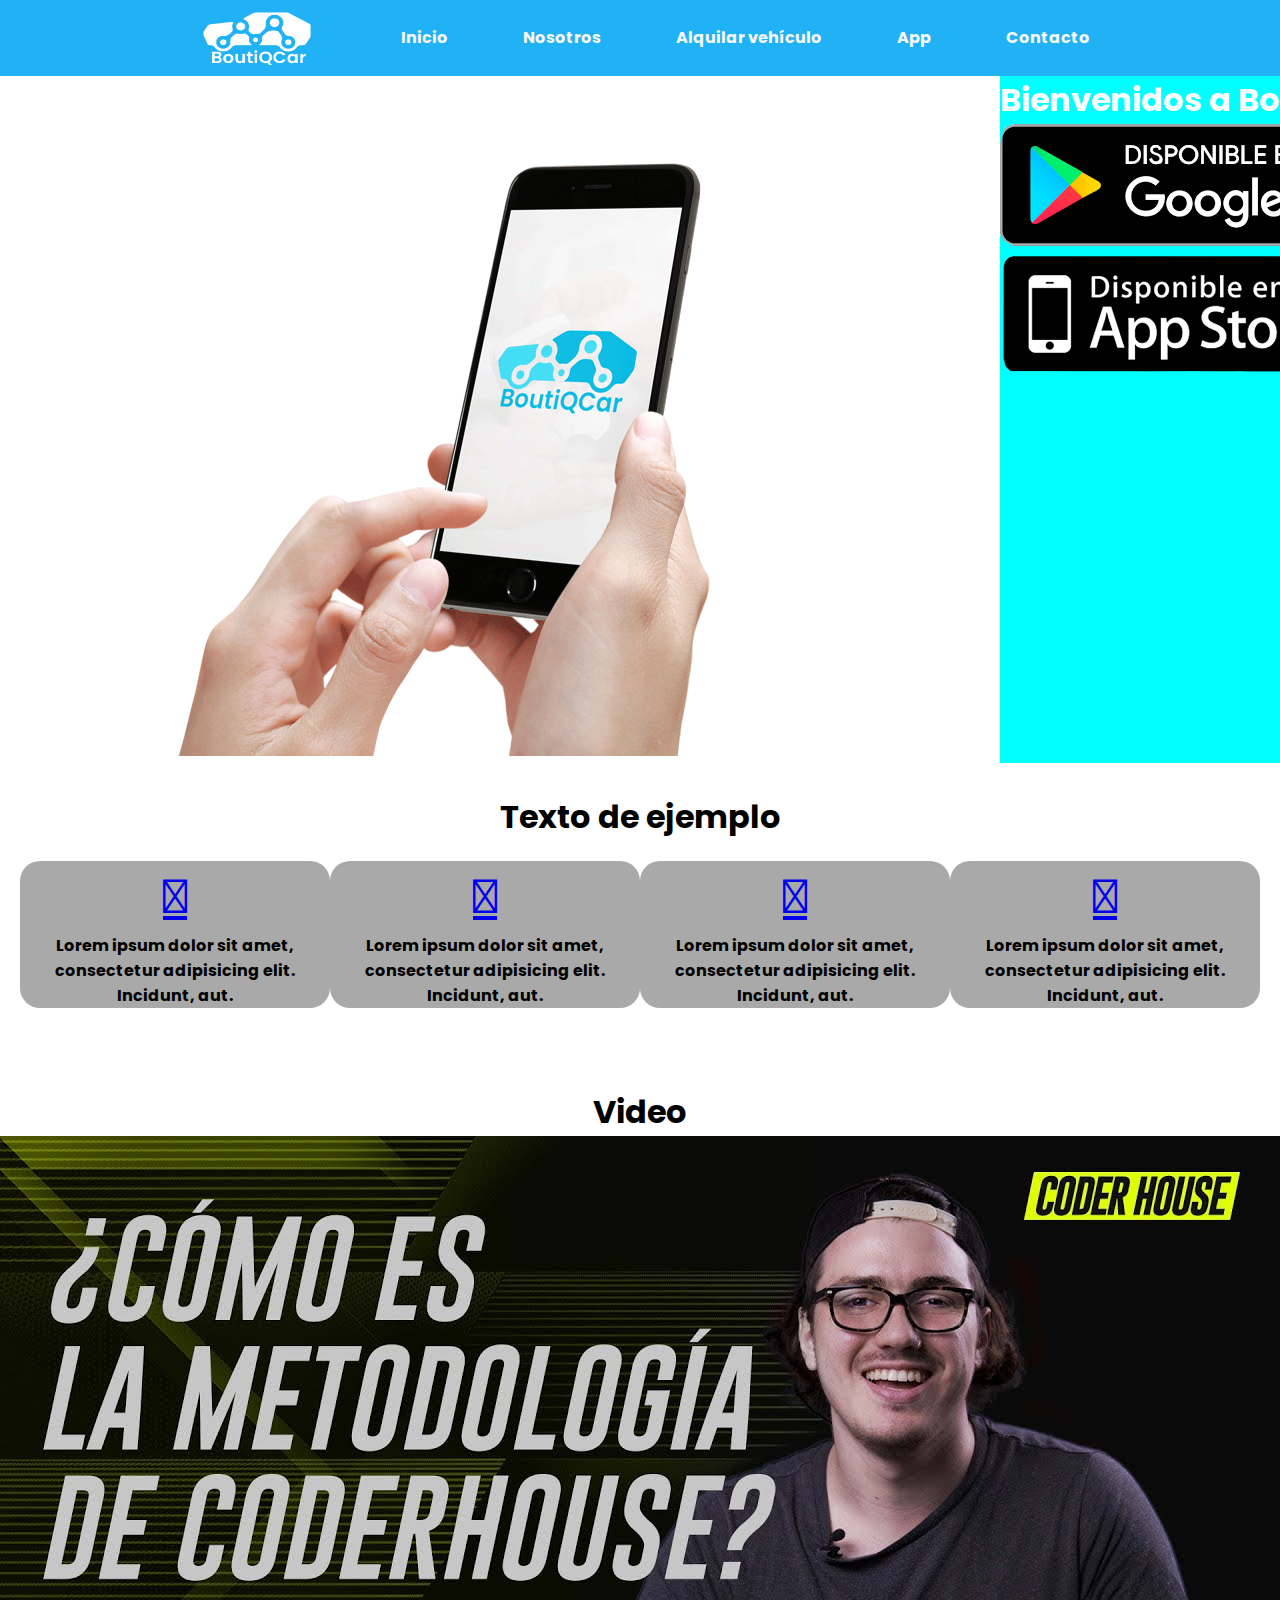
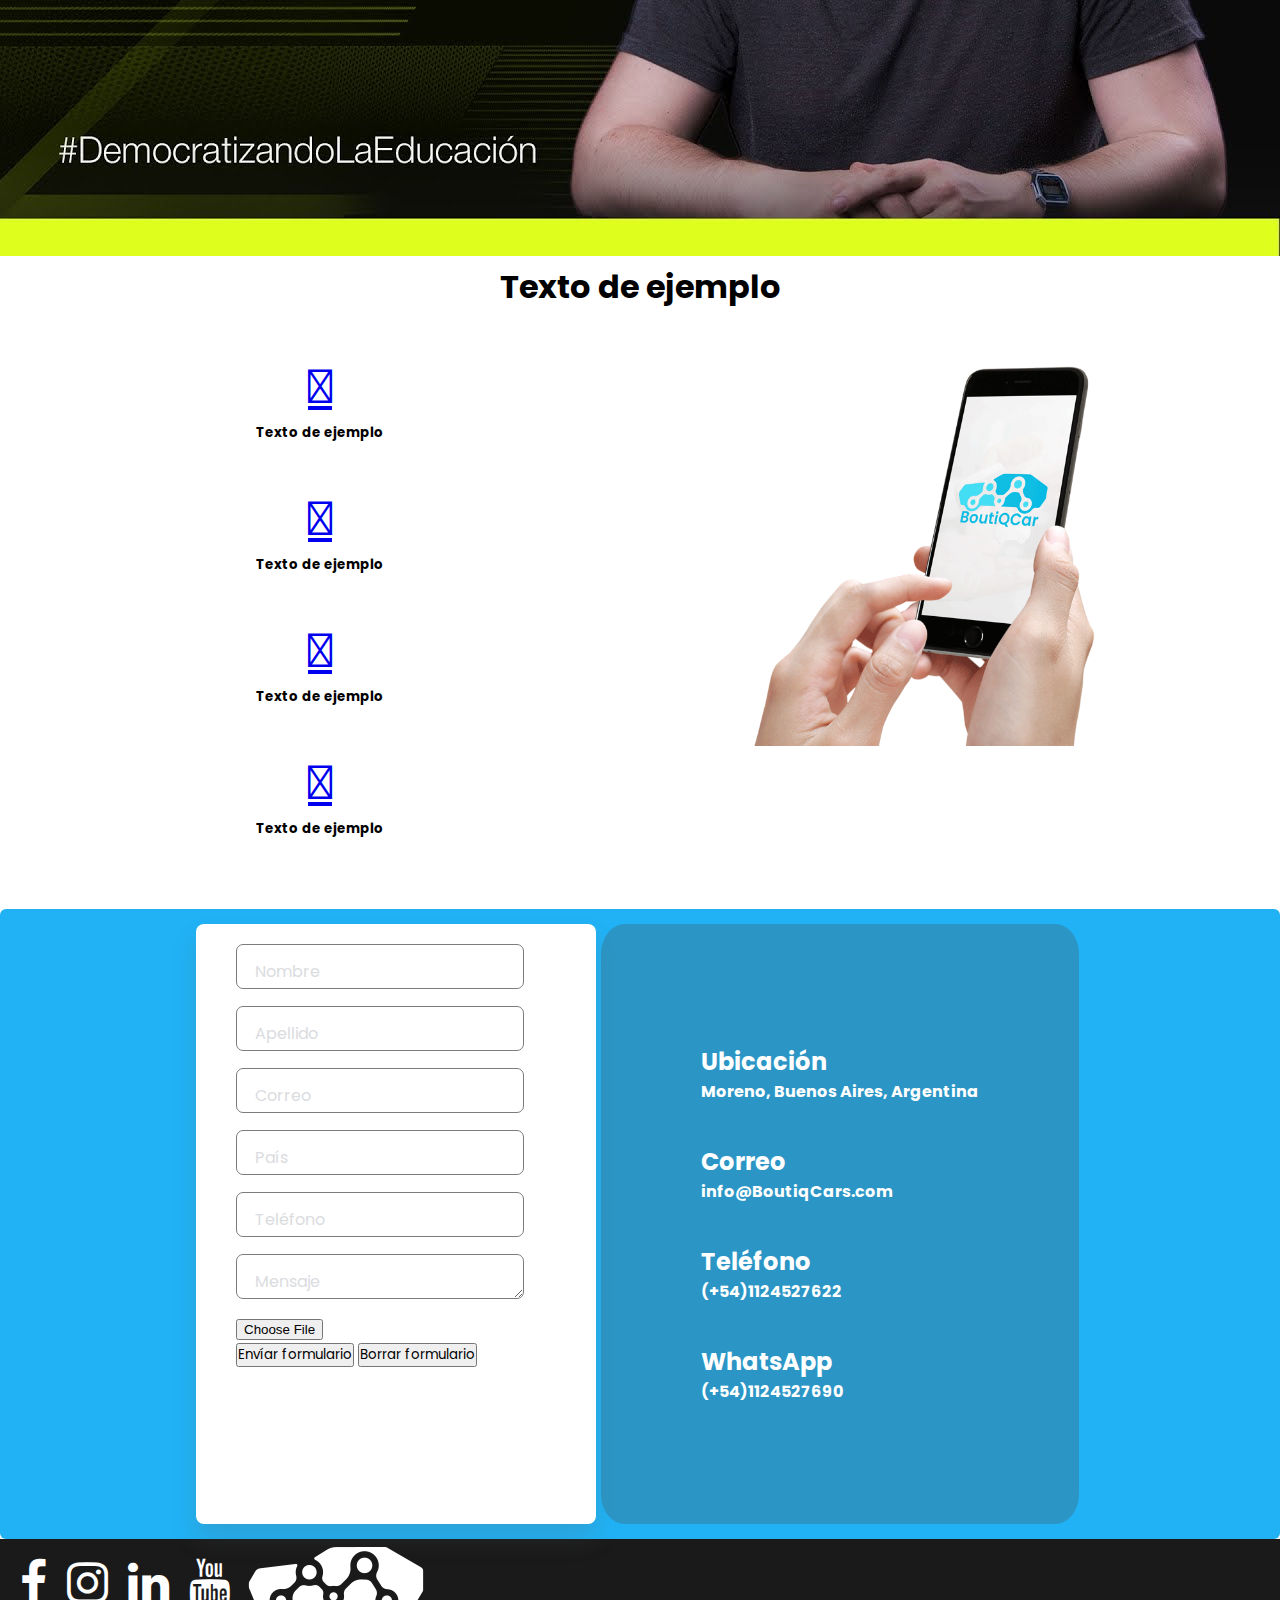
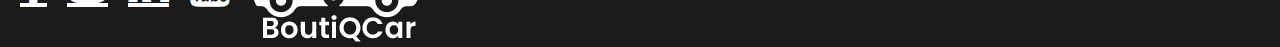
<file: index.html>
<!DOCTYPE html>
<html lang="es">
<head>
    <meta charset="UTF-8">
    <meta http-equiv="X-UA-Compatible" content="IE=edge">
    <meta name="viewport" content="width=device-width, initial-scale=1.0">
<link rel="stylesheet" href="style.css">
    <link rel="stylesheet" href="https://cdnjs.cloudflare.com/ajax/libs/font-awesome/4.7.0/css/font-awesome.min.css">
    <link href="https://fonts.googleapis.com/css?family=poppins&display=swap" rel="stylesheet">    

    <title>BoutiqCars</title>
</head>
<body>

    <!-- Header -->
   
    <header>
        <div class="menu">
            <img class="logo" src="img/logo.png" alt="">       
                <nav>
                    <ul>
                        <li class="nav-item"> <a href="index.html">Inicio</a>   </li>
                        <li class="nav-item"> <a href="pages/nosotros.html">Nosotros</a>   </li>
                        <li class="nav-item"> <a href="pages/alquilar.html">Alquilar vehículo</a>   </li>
                        <li class="nav-item"> <a href="pages/app.html">App</a>   </li>
                        <li class="nav-item"> <a href="pages/contacto.html">Contacto</a>   </li> 
                    </ul>
                </nav>
        </div>
    </header>
     
    <!-- Fin de header -->

    <!-- Primer Sección -->
    <div class="cajas">
      <div class="cajauno">
         <img src="img/app-Mockup.png" alt="">

    </div>

    <div class="cajados">
        <h1>
            Bienvenidos a BoutiqCars
        </h1>
          <div class="appdisponible">
            <img src="img/android.png" alt="">
            <img src="img/ios.png" alt="">
        </div>
    </div>
        </div>
     <!-- Fin primera Sección -->

    <!-- Segunda Sección -->
    <div class="caracteristicas">
     <div class="titulobloque">
        <h1>
            Texto de ejemplo
        </h1>
    </div>
      
    <div class="conjuntodebloques">
        <div class="bloques"> 
            <a href="#" class="fa-solid fa-laptop fa-3x"></a>
            <h4>Lorem ipsum dolor sit amet, consectetur adipisicing elit. Incidunt, aut.</h4>
        </div>
        
        <div class="bloques">  
            <a href="#" class="fa-solid fa-laptop fa-3x fa-3x"></a>
            <h4>Lorem ipsum dolor sit amet, consectetur adipisicing elit. Incidunt, aut.</h4>
        </div>

        <div class="bloques">  
            <a href="#" class="fa-solid fa-laptop fa-3x fa-3x"></a>
            <h4>Lorem ipsum dolor sit amet, consectetur adipisicing elit. Incidunt, aut.</h4>
        </div>

        <div class="bloques">  
            <a href="#" class="fa-solid fa-laptop fa-3x fa-3x"></a>
            <h4>Lorem ipsum dolor sit amet, consectetur adipisicing elit. Incidunt, aut.</h4>
        </div>
        </div>
    </div>
    
    <div class="seccionvideo">
     <div class="titulovideo">
        <h1>Video</h1>
        </div>
        <img src="img/miniatura.jpg" alt="">

    </div>
     <!-- Fin Segunda Sección -->


     <!-- Tercera Sección -->
    <div class="seccionconimagentituloh2">
     <h1>Texto de ejemplo</h1>
    </div>
    <div class="seccioniconimagen">
     <div class="seccionconimagentitulo"> 
        
    </div>

    <div class="conjuntodebloquesdos">
        <div class="bloques2"> 
            <a href="#" class="fa-solid fa-laptop fa-3x"></a> 
            <h5>Texto de ejemplo</h5>
        </div>
        
        <div class="bloques2">  
            <a href="#" class="fa-solid fa-laptop fa-3x"></a>
            <h5>Texto de ejemplo</h5>
        </div>

        <div class="bloques2">  
            <a href="#" class="fa-solid fa-laptop fa-3x"></a>
            <h5>Texto de ejemplo</h5>
        </div>

        <div class="bloques2">  
            <a href="#" class="fa-solid fa-laptop fa-3x"></a>
            <h5>Texto de ejemplo</h5>
        </div>
    </div>

        <div class="bloqueimagen">
            <img src="img/app-Mockup.png" alt="">
        
        </div>
    </div>


        <!-- Fin Tercera Sección -->


    
    <!-- Form -->
     <div class="contacto">
         <form action="" class="form">
        
         <div class="inputContainer">
            <label class="label" for="name">Nombre</label>
                 <input type="text" class="input" size="30"></div>
                
        <div class="inputContainer">    
             <label for="name" class="label">Apellido</label>  
                 <input type="text" class="input" size="30"></div>

        <div class="inputContainer"> 
             <label for="name" class="label">Correo</label>
                 <input type="email" class="input" size="30">
               
            </div> 
        <div class="inputContainer">      
             <label for="name" class="label">País</label>
                  <input type="text" class="input" size="30"></div>  
    
        <div class="inputContainer">
              <label for="name" class="label">Teléfono</label>
                  <input type="tel" size="30" class="input"></div> 
        <div class="inputContainer">     
                 <label for="name" class="label">Mensaje</label><br>
                     <textarea name="Mensaje" id="" cols="50" rows="10" class="input"></textarea> </div> 
    <div> 
             <label for="¿Desea adjuntar algún archivo?"></label>
              <input type="file" value="¿Desea adjuntar algún archivo?"><br>
               <input type="submit" value="Envíar formulario">
                <input type="reset" value="Borrar formulario">
    </div>
    </form>

         <div class="bloqueslaterales">

             <div class="bloquesi">
                <h2> Ubicación </h2> 
                <h4> Moreno, Buenos Aires, Argentina</h4>
             </div>
            
            <div class="bloquesi">
                <h2> Correo </h2> 
                <h4>info@BoutiqCars.com</h4>
            </div>

            <div class="bloquesi">
                <h2> Teléfono </h2> 
                <h4>(+54)1124527622</h4>
            </div>

            <div class="bloquesi">
                <h2> WhatsApp </h2> 
                <h4>(+54)1124527690</h4>
            </div>



         </div>
     
    </div>
     <!-- Fin de Form -->

     <!-- Footer -->
     <footer>
         <div class="footerredes">
             <div class="iconredes"> 
                    <a href="#" class="fa fa-facebook fa-3x"></a>
                </div>
             <div class="iconredes"> 
                     <a href="#" class="fa fa-instagram fa-3x"></a>
            </div>
            <div class="iconredes"> 
                    <a href="#" class="fa fa-linkedin fa-3x"></a>
            </div>
            <div class="iconredes"> 
                    <a href="#" class="fa fa-youtube fa-3x"></a>
            </div>
            <div class="footerlogo">
                <img src="img/logo.png" alt="logo">
            </div>
        </div>
       
       
     </footer>

     <!-- FIN Footer -->
</body>
</html>
</file>
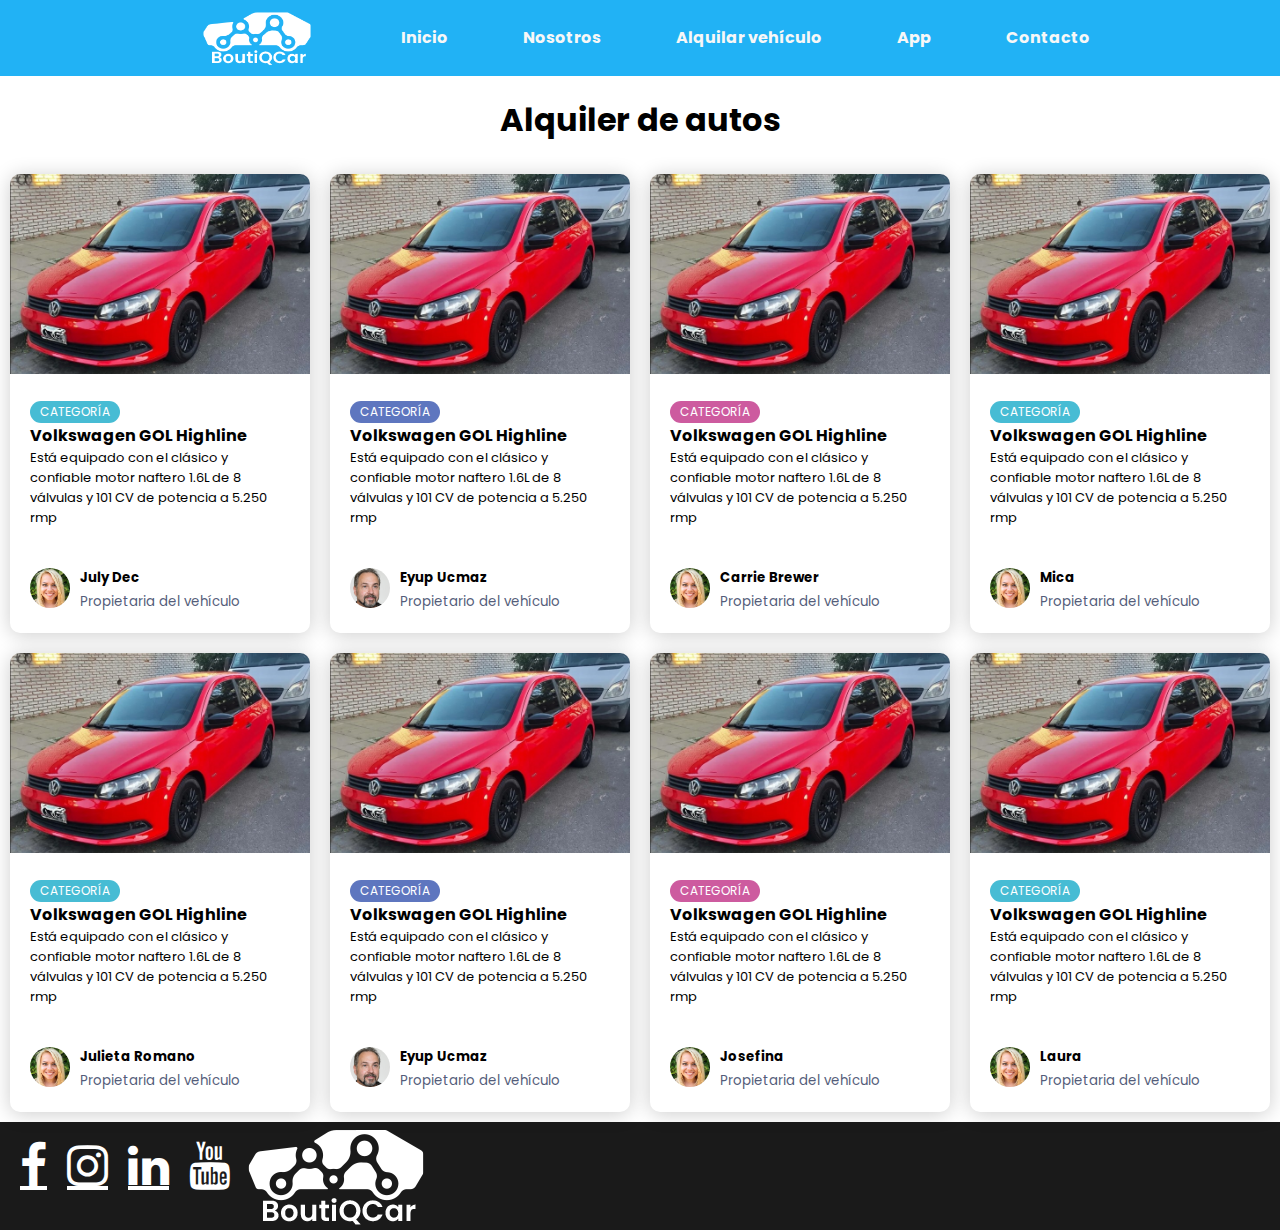
<file: pages/alquilar.html>
<!DOCTYPE html>
<html lang="es">
<head>
    <meta charset="UTF-8">
    <meta http-equiv="X-UA-Compatible" content="IE=edge">
    <meta name="viewport" content="width=device-width, initial-scale=1.0">
    <link rel="stylesheet" href="../style.css">
    <link rel="stylesheet" href="https://cdnjs.cloudflare.com/ajax/libs/font-awesome/4.7.0/css/font-awesome.min.css">
    <link href="https://fonts.googleapis.com/css?family=poppins&display=swap" rel="stylesheet">
    <title>BoutiqCars - Nosotros</title>
</head>
<body>
    <!-- Cabecera -->
    <header>
            <div class="menu">
                <img class="logo" src="../img/logo.png" alt="">       
                    <nav>
                        <ul>
                            <li class="nav-item"> <a href="../index.html">Inicio</a>   </li>
                            <li class="nav-item"> <a href="nosotros.html">Nosotros</a>   </li>
                            <li class="nav-item"> <a href="alquilar.html">Alquilar vehículo</a>   </li>
                            <li class="nav-item"> <a href="app.html">App</a>   </li>
                            <li class="nav-item"> <a href="contacto.html">Contacto</a>   </li> 
                        </ul>
                    </nav>
            </div>
        </header>
    
     <!-- Fin de Cabecera -->
        <div class="alquilar">
            <div class="tituloalquilar">
                <h1>Alquiler de autos</h1>
            </div>

        </div>

        
        <div class="autos">
                <div class="card">
                  <div class="card-header">
                    <a href="#"> <img src="../img/autorojo.jpg" alt="rover" /> </a>
                  </div>
                  <div class="card-body">
                    <span class="tag tag-teal">Categoría</span>
                    <h4>
                        Volkswagen GOL Highline
                    </h4>
                    <p>
                        Está equipado con el clásico y confiable motor naftero 1.6L de 8 válvulas y 101 CV de potencia a 5.250 rmp
                    </p>
                    <div class="user">
                        <img src="../img/avatarf.jpg" alt="user" />
                      <div class="user-info">
                        <h5>July Dec</h5>
                        <small>Propietaria del vehículo</small>
                      </div>
                    </div>
                  </div>
                </div>
                <div class="card">
                  <div class="card-header">
                    <a href="#"> <img src="../img/autorojo.jpg" alt="rover" /> </a>
                  </div>
                  <div class="card-body">
                    <span class="tag tag-purple">Categoría</span>
                    <h4>
                        Volkswagen GOL Highline
                    </h4>
                    <p>
                        Está equipado con el clásico y confiable motor naftero 1.6L de 8 válvulas y 101 CV de potencia a 5.250 rmp
                    </p>
                    <div class="user">
                        <img src="../img/avatarm.jpg" alt="user" />
                      <div class="user-info">
                        <h5>Eyup Ucmaz</h5>
                        <small>Propietario del vehículo</small>
                      </div>
                    </div>
                  </div>
                </div>
                <div class="card">
                  <div class="card-header">
                    <a href="#"> <img src="../img/autorojo.jpg" alt="rover" /> </a>
                  </div>
                  <div class="card-body">
                    <span class="tag tag-pink">Categoría</span>
                    <h4>
                        Volkswagen GOL Highline
                    </h4>
                    <p>
                        Está equipado con el clásico y confiable motor naftero 1.6L de 8 válvulas y 101 CV de potencia a 5.250 rmp
                    </p>
                    <div class="user">
                        <img src="../img/avatarf.jpg" alt="user" />
                      <div class="user-info">
                        <h5>Carrie Brewer</h5>
                        <small>Propietaria del vehículo</small>
                      </div>
                    </div>
                  </div>
                </div>   
                <div class="card">
                    <div class="card-header">
                        <a href="#"> <img src="../img/autorojo.jpg" alt="rover" /> </a>
                    </div>
                    <div class="card-body">
                      <span class="tag tag-teal">Categoría</span>
                      <h4>
                        Volkswagen GOL Highline
                      </h4>
                      <p>
                        Está equipado con el clásico y confiable motor naftero 1.6L de 8 válvulas y 101 CV de potencia a 5.250 rmp
                      </p>
                      <div class="user">
                        <img src="../img/avatarf.jpg" alt="user" />
                        <div class="user-info">
                          <h5>Mica</h5>
                          <small>Propietaria del vehículo</small>
                        </div>
                      </div>
                    </div>
                  </div> 
                  <div class="card">
                    <div class="card-header">
                        <a href="#"> <img src="../img/autorojo.jpg" alt="rover" /> </a>
                    </div>
                    <div class="card-body">
                      <span class="tag tag-teal">Categoría</span>
                      <h4>
                        Volkswagen GOL Highline
                      </h4>
                      <p>
                        Está equipado con el clásico y confiable motor naftero 1.6L de 8 válvulas y 101 CV de potencia a 5.250 rmp
                      </p>
                      <div class="user">
                        <img src="../img/avatarf.jpg" alt="user" />
                        <div class="user-info">
                          <h5>Julieta Romano</h5>
                          <small>Propietaria del vehículo</small>
                        </div>
                      </div>
                    </div>
                  </div>
                  <div class="card">
                    <div class="card-header">
                        <a href="#"> <img src="../img/autorojo.jpg" alt="rover" /> </a>
                    </div>
                    <div class="card-body">
                      <span class="tag tag-purple">Categoría</span>
                      <h4>
                        Volkswagen GOL Highline
                      </h4>
                      <p>
                        Está equipado con el clásico y confiable motor naftero 1.6L de 8 válvulas y 101 CV de potencia a 5.250 rmp
                      </p>
                      <div class="user">
                        <img src="../img/avatarm.jpg" alt="user" />
                        <div class="user-info">
                          <h5>Eyup Ucmaz</h5>
                          <small>Propietario del vehículo</small>
                        </div>
                      </div>
                    </div>
                  </div>
                  <div class="card">
                    <div class="card-header">
                        <a href="#"> <img src="../img/autorojo.jpg" alt="rover" /> </a>
                    </div>
                    <div class="card-body">
                      <span class="tag tag-pink">Categoría</span>
                      <h4>
                        Volkswagen GOL Highline
                      </h4>
                      <p>
                        Está equipado con el clásico y confiable motor naftero 1.6L de 8 válvulas y 101 CV de potencia a 5.250 rmp
                      </p>
                      <div class="user">
                        <img src="../img/avatarf.jpg" alt="user" />
                        <div class="user-info">
                          <h5>Josefina</h5>
                          <small>Propietaria del vehículo</small>
                        </div>
                      </div>
                    </div>
                  </div>   
                  <div class="card">
                      <div class="card-header">
                       <a href="#"> <img src="../img/autorojo.jpg" alt="rover" /> </a>
                      </div>
                      <div class="card-body">
                        <span class="tag tag-teal">Categoría</span>
                        <h4>
                            Volkswagen GOL Highline
                        </h4>
                        <p>
                            Está equipado con el clásico y confiable motor naftero 1.6L de 8 válvulas y 101 CV de potencia a 5.250 rmp
                        </p>
                        <div class="user">
                          <img src="../img/avatarf.jpg" alt="user" />
                          <div class="user-info">
                            <h5>Laura</h5>
                            <small>Propietaria del vehículo</small>
                          </div>
                        </div>
                      </div>
                    </div> 


        </div>

     <!-- Footer -->
     <footer>
        <div class="footerredes">
            <div class="iconredes"> 
                   <a href="#" class="fa fa-facebook fa-3x"></a>
               </div>
            <div class="iconredes"> 
                    <a href="#" class="fa fa-instagram fa-3x"></a>
           </div>
           <div class="iconredes"> 
                   <a href="#" class="fa fa-linkedin fa-3x"></a>
           </div>
           <div class="iconredes"> 
                   <a href="#" class="fa fa-youtube fa-3x"></a>
           </div>
           <div class="footerlogo">
               <img src="../img/logo.png" alt="logo">
           </div>
       </div>
      
      
    </footer>
</body>
</html>
</file>
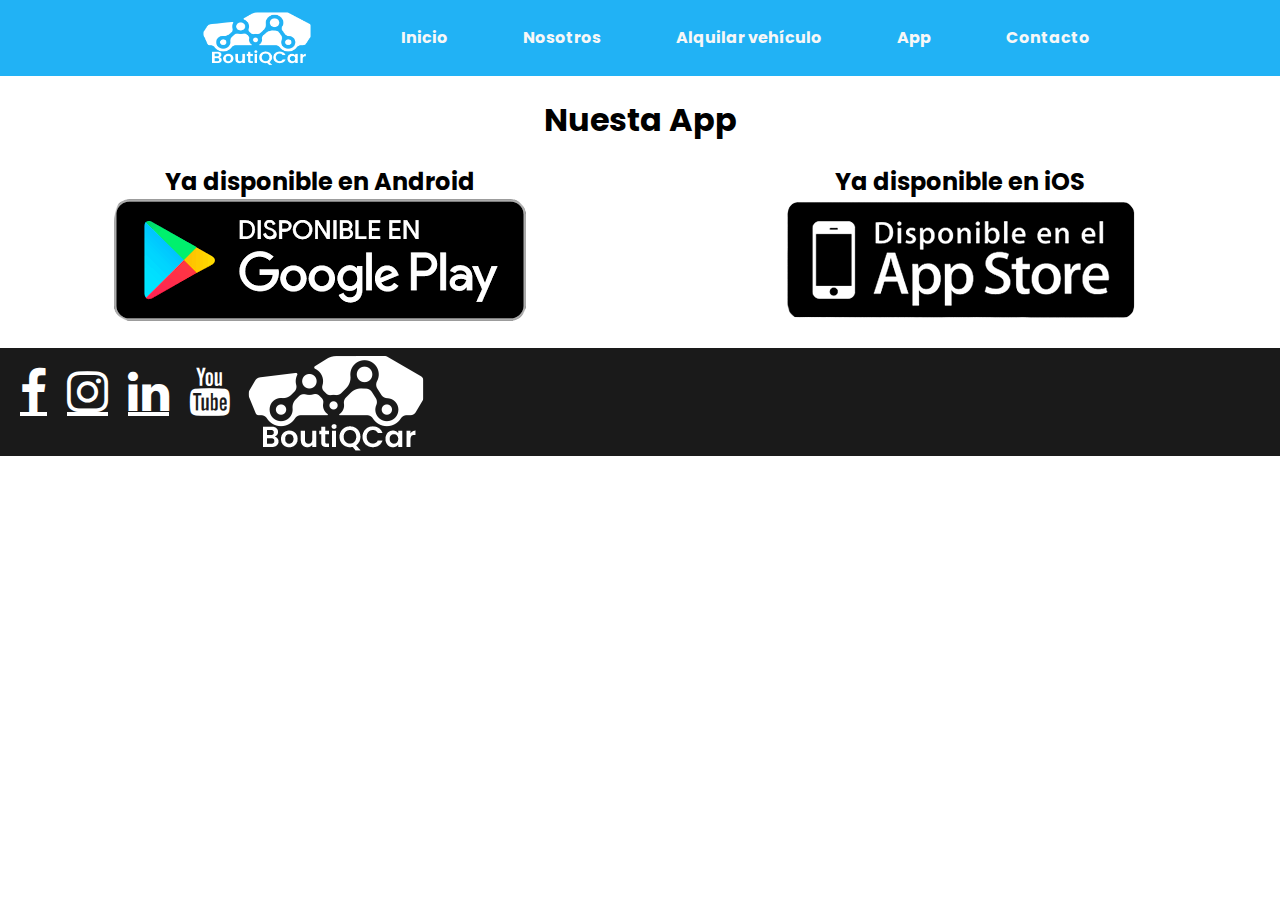
<file: pages/app.html>
<!DOCTYPE html>
<html lang="es">
<head>
    <meta charset="UTF-8">
    <meta http-equiv="X-UA-Compatible" content="IE=edge">
    <meta name="viewport" content="width=device-width, initial-scale=1.0">
    <link rel="stylesheet" href="../style.css">
    <link rel="stylesheet" href="https://cdnjs.cloudflare.com/ajax/libs/font-awesome/4.7.0/css/font-awesome.min.css">
    <link href="https://fonts.googleapis.com/css?family=poppins&display=swap" rel="stylesheet">
    <title>BoutiqCars - Nosotros</title>
</head>
<body>
    <!-- Cabecera -->
    <header>
            <div class="menu">
                <img class="logo" src="../img/logo.png" alt="">       
                    <nav>
                        <ul>
                            <li class="nav-item"> <a href="../index.html">Inicio</a>   </li>
                            <li class="nav-item"> <a href="nosotros.html">Nosotros</a>   </li>
                            <li class="nav-item"> <a href="alquilar.html">Alquilar vehículo</a>   </li>
                            <li class="nav-item"> <a href="app.html">App</a>   </li>
                            <li class="nav-item"> <a href="contacto.html">Contacto</a>   </li> 
                        </ul>
                    </nav>
            </div>
        </header>
        
        <div class="apptitulo">
            <h1>Nuesta App</h1>
        </div>

        <div class="stores">
            <div class="android">
                <h2>Ya disponible en Android</h2>
               <a href=""> <img src="../img/android.png" alt=""> </a>
            </div>

            <div class="iOS">
                <h2>Ya disponible en iOS</h2>
               <a href=""> <img src="../img/ios.png" alt=""> </a>
            </div>
        </div>

     <!-- Fin de Cabecera -->
        

     <!-- Footer -->
     <footer>
        <div class="footerredes">
            <div class="iconredes"> 
                   <a href="#" class="fa fa-facebook fa-3x"></a>
               </div>
            <div class="iconredes"> 
                    <a href="#" class="fa fa-instagram fa-3x"></a>
           </div>
           <div class="iconredes"> 
                   <a href="#" class="fa fa-linkedin fa-3x"></a>
           </div>
           <div class="iconredes"> 
                   <a href="#" class="fa fa-youtube fa-3x"></a>
           </div>
           <div class="footerlogo">
               <img src="../img/logo.png" alt="logo">
           </div>
       </div>
      
      
    </footer>
</body>
</html>
</file>
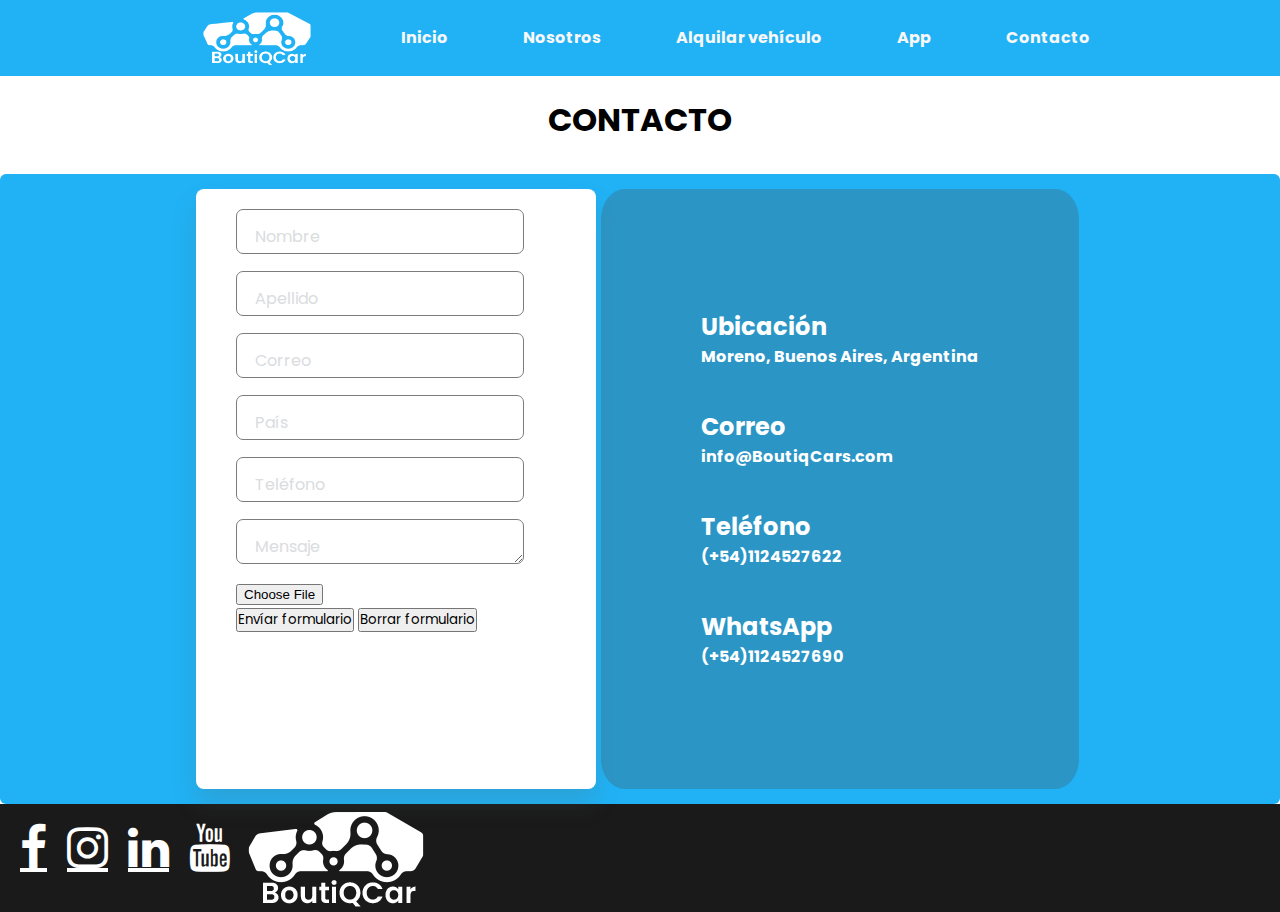
<file: pages/contacto.html>
<!DOCTYPE html>
<html lang="es">
<head>
    <meta charset="UTF-8">
    <meta http-equiv="X-UA-Compatible" content="IE=edge">
    <meta name="viewport" content="width=device-width, initial-scale=1.0">
    <link rel="stylesheet" href="../style.css">
    <link rel="stylesheet" href="https://cdnjs.cloudflare.com/ajax/libs/font-awesome/4.7.0/css/font-awesome.min.css">
    <link href="https://fonts.googleapis.com/css?family=poppins&display=swap" rel="stylesheet">
    <title>BoutiqCars - Nosotros</title>
</head>
<body>
    <!-- Cabecera -->
    <header>
            <div class="menu">
                <img class="logo" src="../img/logo.png" alt="">       
                    <nav>
                        <ul>
                            <li class="nav-item"> <a href="../index.html">Inicio</a>   </li>
                            <li class="nav-item"> <a href="nosotros.html">Nosotros</a>   </li>
                            <li class="nav-item"> <a href="alquilar.html">Alquilar vehículo</a>   </li>
                            <li class="nav-item"> <a href="app.html">App</a>   </li>
                            <li class="nav-item"> <a href="contacto.html">Contacto</a>   </li> 
                        </ul>
                    </nav>
            </div>
        </header>
        <div class="contactotitulo">
         <h1>CONTACTO</h1>
        </div>
     <!-- Fin de Cabecera -->
     <div class="contacto">
        <form action="" class="form">
       
        <div class="inputContainer">
           <label class="label" for="name">Nombre</label>
                <input type="text" class="input" size="30"></div>
               
       <div class="inputContainer">    
            <label for="name" class="label">Apellido</label>  
                <input type="text" class="input" size="30"></div>

       <div class="inputContainer"> 
            <label for="name" class="label">Correo</label>
                <input type="email" class="input" size="30">
              
           </div> 
       <div class="inputContainer">      
            <label for="name" class="label">País</label>
                 <input type="text" class="input" size="30"></div>  
   
       <div class="inputContainer">
             <label for="name" class="label">Teléfono</label>
                 <input type="tel" size="30" class="input"></div> 
       <div class="inputContainer">     
                <label for="name" class="label">Mensaje</label><br>
                    <textarea name="Mensaje" id="" cols="50" rows="10" class="input"></textarea> </div> 
   <div> 
            <label for="¿Desea adjuntar algún archivo?"></label>
             <input type="file" value="¿Desea adjuntar algún archivo?"><br>
              <input type="submit" value="Envíar formulario">
               <input type="reset" value="Borrar formulario">
   </div>
   </form>

        <div class="bloqueslaterales">

            <div class="bloquesi">
               <h2> Ubicación </h2> 
               <h4> Moreno, Buenos Aires, Argentina</h4>
            </div>
           
           <div class="bloquesi">
               <h2> Correo </h2> 
               <h4>info@BoutiqCars.com</h4>
           </div>

           <div class="bloquesi">
               <h2> Teléfono </h2> 
               <h4>(+54)1124527622</h4>
           </div>

           <div class="bloquesi">
               <h2> WhatsApp </h2> 
               <h4>(+54)1124527690</h4>
           </div>



        </div>
    
   </div>

     <!-- Footer -->
     <footer>
        <div class="footerredes">
            <div class="iconredes"> 
                   <a href="#" class="fa fa-facebook fa-3x"></a>
               </div>
            <div class="iconredes"> 
                    <a href="#" class="fa fa-instagram fa-3x"></a>
           </div>
           <div class="iconredes"> 
                   <a href="#" class="fa fa-linkedin fa-3x"></a>
           </div>
           <div class="iconredes"> 
                   <a href="#" class="fa fa-youtube fa-3x"></a>
           </div>
           <div class="footerlogo">
               <img src="../img/logo.png" alt="logo">
           </div>
       </div>
      
      
    </footer>
</body>
</html>
</file>
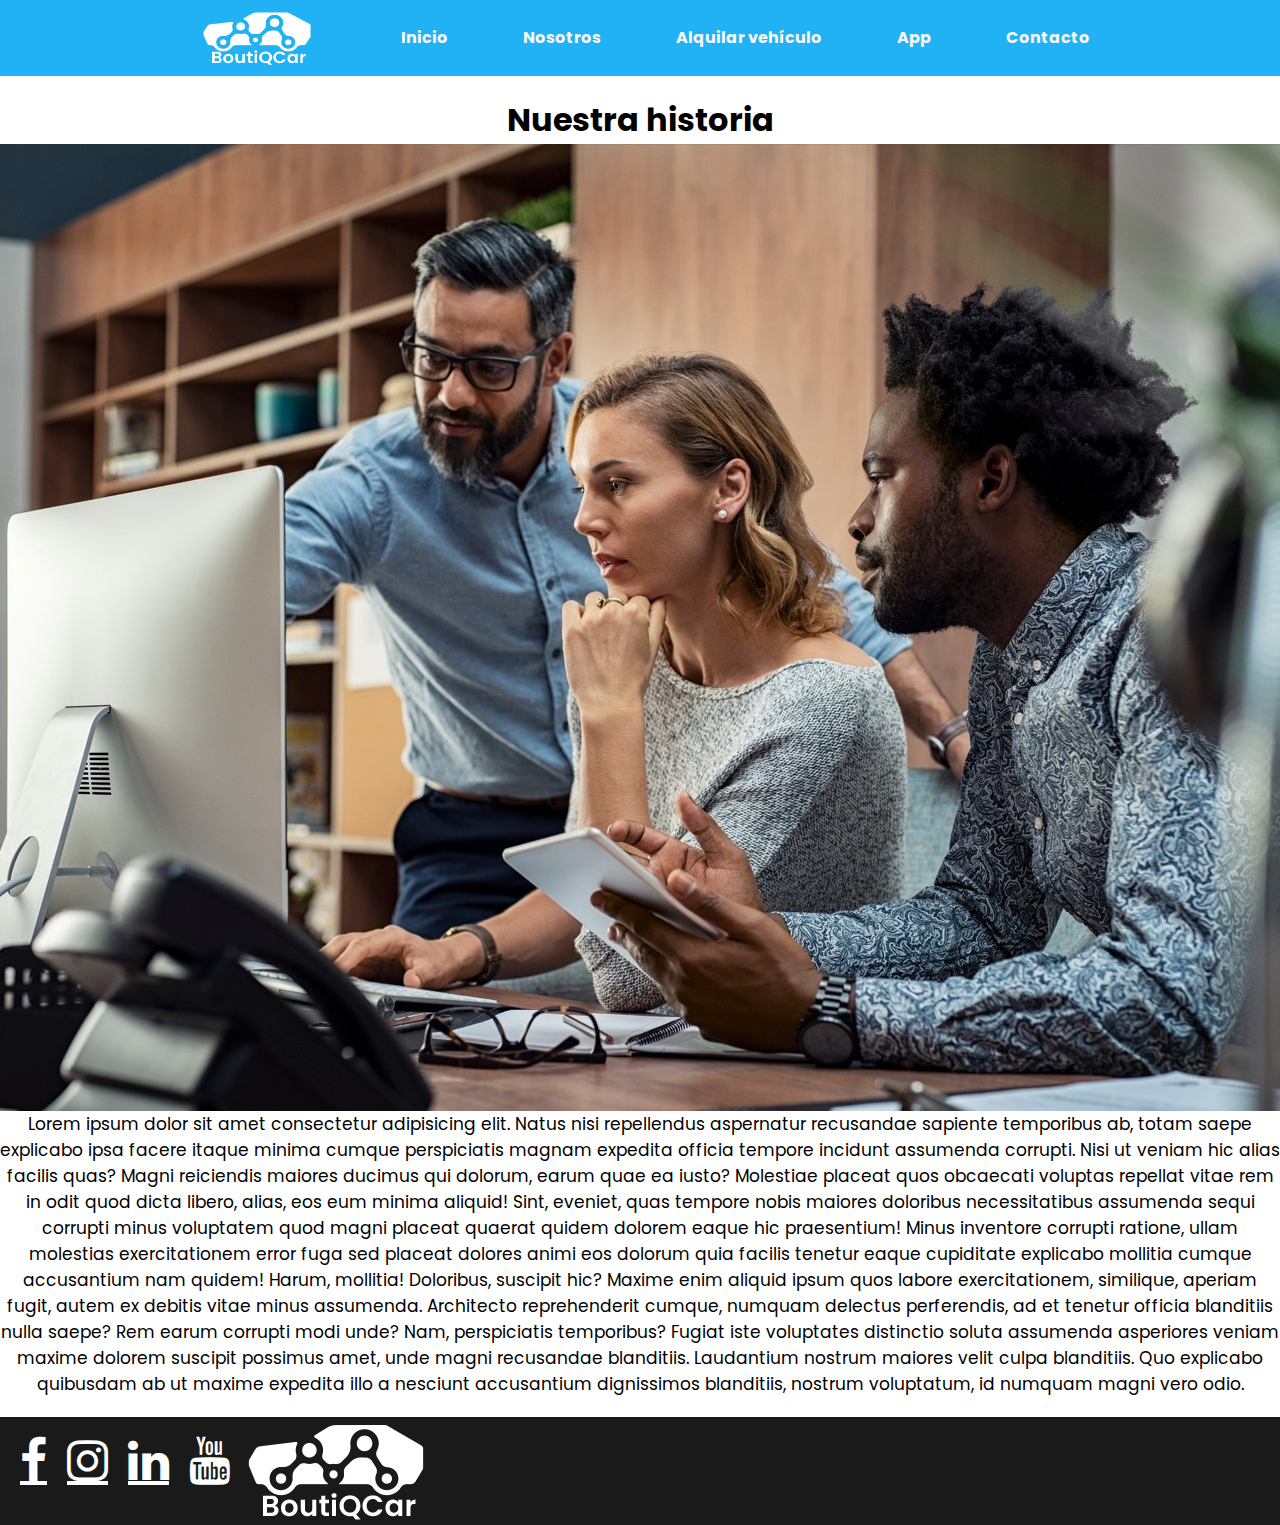
<file: pages/nosotros.html>
<!DOCTYPE html>
<html lang="es">
<head>
    <meta charset="UTF-8">
    <meta http-equiv="X-UA-Compatible" content="IE=edge">
    <meta name="viewport" content="width=device-width, initial-scale=1.0">
    <link rel="stylesheet" href="../style.css">
    <link rel="stylesheet" href="https://cdnjs.cloudflare.com/ajax/libs/font-awesome/4.7.0/css/font-awesome.min.css">
    <link href="https://fonts.googleapis.com/css?family=poppins&display=swap" rel="stylesheet">
    <title>BoutiqCars - Nosotros</title>
</head>
<body>
    <!-- Cabecera -->
    <header>
            <div class="menu">
                <img class="logo" src="../img/logo.png" alt="">       
                    <nav>
                        <ul>
                            <li class="nav-item"> <a href="../index.html">Inicio</a>   </li>
                            <li class="nav-item"> <a href="nosotros.html">Nosotros</a>   </li>
                            <li class="nav-item"> <a href="alquilar.html">Alquilar vehículo</a>   </li>
                            <li class="nav-item"> <a href="app.html">App</a>   </li>
                            <li class="nav-item"> <a href="contacto.html">Contacto</a>   </li> 
                        </ul>
                    </nav>
            </div>
        </header>
    
     <!-- Fin de Cabecera -->

        <div class="titulonosotros">
            <h1>Nuestra historia</h1>
                 <div class="team">
                     <img src="../img/team.jpg" alt="">
                 </div>
            <div class="descripcionnosotros">
                <p>
                    Lorem ipsum dolor sit amet consectetur adipisicing elit. Natus nisi repellendus aspernatur recusandae sapiente temporibus ab, totam saepe explicabo ipsa facere itaque minima cumque perspiciatis magnam expedita officia tempore incidunt assumenda corrupti. Nisi ut veniam hic alias facilis quas? Magni reiciendis maiores ducimus qui dolorum, earum quae ea iusto? Molestiae placeat quos obcaecati voluptas repellat vitae rem in odit quod dicta libero, alias, eos eum minima aliquid! Sint, eveniet, quas tempore nobis maiores doloribus necessitatibus assumenda sequi corrupti minus voluptatem quod magni placeat quaerat quidem dolorem eaque hic praesentium! Minus inventore corrupti ratione, ullam molestias exercitationem error fuga sed placeat dolores animi eos dolorum quia facilis tenetur eaque cupiditate explicabo mollitia cumque accusantium nam quidem! Harum, mollitia! Doloribus, suscipit hic? Maxime enim aliquid ipsum quos labore exercitationem, similique, aperiam fugit, autem ex debitis vitae minus assumenda. Architecto reprehenderit cumque, numquam delectus perferendis, ad et tenetur officia blanditiis nulla saepe? Rem earum corrupti modi unde? Nam, perspiciatis temporibus? Fugiat iste voluptates distinctio soluta assumenda asperiores veniam maxime dolorem suscipit possimus amet, unde magni recusandae blanditiis. Laudantium nostrum maiores velit culpa blanditiis. Quo explicabo quibusdam ab ut maxime expedita illo a nesciunt accusantium dignissimos blanditiis, nostrum voluptatum, id numquam magni vero odio.
                </p>
            </div>
            
        </div>
     <!-- Footer -->
     <footer>
        <div class="footerredes">
            <div class="iconredes"> 
                   <a href="#" class="fa fa-facebook fa-3x"></a>
               </div>
            <div class="iconredes"> 
                    <a href="#" class="fa fa-instagram fa-3x"></a>
           </div>
           <div class="iconredes"> 
                   <a href="#" class="fa fa-linkedin fa-3x"></a>
           </div>
           <div class="iconredes"> 
                   <a href="#" class="fa fa-youtube fa-3x"></a>
           </div>
           <div class="footerlogo">
               <img src="../img/logo.png" alt="logo">
           </div>
       </div>
      
      
    </footer>
</body>
</html>
</file>
<file: style.css>
* {
    padding: 0;
    margin: 0;
    box-sizing: border-box;
    font-family: poppins;
  }
  
  /* INICIO */
  body {
    margin: 0px auto;

  }
 /* HEADER */
  header {
    background: #03a8f4e1;
    width: 100%;
    clear: both;
    content:'';
    display: flex;
    
  }
  
  .menu {
    width: 900px;
    margin: 0 auto;
  }
  
  .logo {
    width: 134px;
    height: 76px;
    float: left;
    padding: 8px;
  
  }
  
  nav {
    float: right;
  }
  
  nav ul li {
    list-style: none;
    margin-left: 75px;
    padding: 25px 0;
    float: left;
    position: relative;
  }
  
  nav ul li a {
    text-decoration: none;
    color: rgb(247, 247, 247);
    font-weight: bold;
  }
  
  nav ul li a::before {
    display: block;
    content: '';
    width: 0%;
    background: rgb(248, 248, 248);
    height: 5px;
    top:0;
    position: absolute;
    transition: width 0.2s;
  }
  
  nav ul li a:hover::before {
    width: 100%;
  }


.cajas {
      display: flex;

}

.cajauno
{
    flex: 50%;
    
}

.cajados
{
  color: #ffffff;
    background-color: aqua;   
    flex: 50%;
}

.appdisponible {
  width: 600px;
  height: 300px;

}

.titulobloque {
  text-align: center;
}

.bloques {
  
    float: left;
    width: 25%;
    background-color: darkgrey;
    border-radius: 20px;
  }


  .caracteristicas  {
    margin: 30px 0 60px 0;
  }

.seccionvideo {
  text-align: center;
}

.seccionconimagentituloh2
{

text-align: center;

}




.seccionconimagentitulo {
  text-align: center;
}

.conjuntodebloques {
  text-align: center;
    display: flex;
    flex-direction: row;
    flex-wrap: wrap;
    width: 100%;
    padding: 20px;
    
}

.seccioniconimagen {
 display: flex;

}

.conjuntodebloquesdos {
  text-align: center;
  display: flex;
  flex-direction: column;
  flex-wrap: box;
  width: 50%;
  padding: 20px;

}

.bloqueimagen {
 display:flex;
 flex-direction: column; 
 width: 50%;

}

.bloques {

  padding:0px 20px 0px 20px
}

.bloques2
{
  flex:25%;
  padding:20px

  
}



  
  /* Clear floats after the columns */
  .bloques:after {
    content: "";
    display: table;
    clear: both;
  }
  

.contacto {
  margin: 0 auto;
  background-color: rgba(73, 73, 73, 0.596);
  display: flex;
  justify-content: center;
  border-radius: 5%;
}

.inputContainer {
position: relative;
height: 45px;
width: 90%;
margin-bottom: 17px;
}

.input {
position: absolute;
top: 0px;
left: 0px;
height: 100%;
width: 100%;
border: 1px solid rgb(124, 124, 124);
border-radius: 7px;
font-size: 16px;
padding: 0 20px;
outline: none;
background: none;
z-index: 1;

}
.input:focus {
  border: 2px solid #4a98bd;
}

.input:not(:placeholder-shown)+ .label {
  top: -7px;
  left: 3px;
  z-index: 10;
  font-size: 14px;
  font-weight: 600;
}

.bloqueslaterales {
  margin: 0px 5px;
    background-color: rgba(73, 80, 82, 0.288);
  flex-direction: column ;
  border-radius: 5%;
  display: flex;
  justify-content: center;
  padding: 100px;
  align-items: left;

}

.bloquesi {
  padding-top: 20px;
  padding-bottom: 20px;

}

::placeholder {
  color: transparent;
}

.form {
  background-color: white;
  width: 400px;
  border-radius: 8px;
  padding: 20px 40px;
  box-shadow: 0 15px 25px rgb(92, 99, 105, 0.2);
}

.label {
  position: absolute;
  top: 15px;
  left: 15px;
  padding: 0 4px;
  background-color: white;
  color: #DADCE0;
  font-size: 16px;
  transition: 0.5s;
  z-index: 0;
}
 
/* Contacto */
.contacto {
  
    padding: 15px;
    border: none;
    background-color: #20b2f5;
    color: white;
    border-radius: 6px;
    font-size: 16px;
    margin-top: 30px;
  }

  /* FOOTER */
  footer {
    background-color: rgb(26, 26, 26);
    color: white;
    display: flex;
    flex-direction: column;
  }

.footerredes {
    color: #ffffff !important;
    display: flex;
    align-content:flex-end;
    padding-right: 10px;
    padding-left: 10px;
}

.iconredes .fa{
  padding-right: 10px;
  padding-left: 10px;
  padding-top: 20px;
  color: white;

}

.footerlogo {
  display: flex;
  flex-direction: column;
}


/* ALQUILAR */
  
.tituloalquilar {
  padding: 20px; 
 text-align: center;
}


.autos {
  display: flex;
  justify-content: space-evenly;
  flex-wrap: wrap;
}
.card {
  margin: 10px;
  background-color: #fff;
  border-radius: 10px;
  box-shadow: 0 2px 20px rgba(0, 0, 0, 0.2);
  overflow: hidden;
  width: 300px;
}
.card-header img {
  width: 100%;
  height: 200px;
  object-fit: cover;
}
.card-body {
  display: flex;
  flex-direction: column;
  justify-content: center;
  align-items: flex-start;
  padding: 20px;
  min-height: 250px;
}

.tag {
  background: #cccccc;
  border-radius: 50px;
  font-size: 12px;
  margin: 0;
  color: #fff;
  padding: 2px 10px;
  text-transform: uppercase;
  cursor: pointer;
}
.tag-teal {
  background-color: #47bcd4;
}
.tag-purple {
  background-color: #5e76bf;
}
.tag-pink {
  background-color: #cd5b9f;
}

.card-body p {
  font-size: 13px;
  margin: 0 0 40px;
}
.user {
  display: flex;
  margin-top: auto;
}

.user img {
  border-radius: 50%;
  width: 40px;
  height: 40px;
  margin-right: 10px;
}
.user-info h5 {
  margin: 0;
}
.user-info small {
  color: #545d7a;
}


/* Nosotros */

.titulonosotros  {
 padding: 20px 0px 20px 0px;
 display: flex;
 flex: auto;
 flex-direction: column;
 align-items: center;
}

.descripcionnosotros{
  text-align: center;
  font-size: 17px;
}

.team {
  display: flex;
  flex-direction: column;

}

/* Page Apps */

.apptitulo {
  padding-top: 20px;
  padding-bottom: 20px;
  text-align: center;

}

.stores {
  display: flex;
  flex-direction: row;
  padding-bottom: 20px;
}

.android {
  float: left;
  flex: 50%;
  text-align: center;
}

.iOS {
  float: left;
  flex: 50%;
  text-align: center;
  
}

 /* Page Contacto */
.contactotitulo {
  padding-top: 20px;
  text-align: center;
}
</file>
